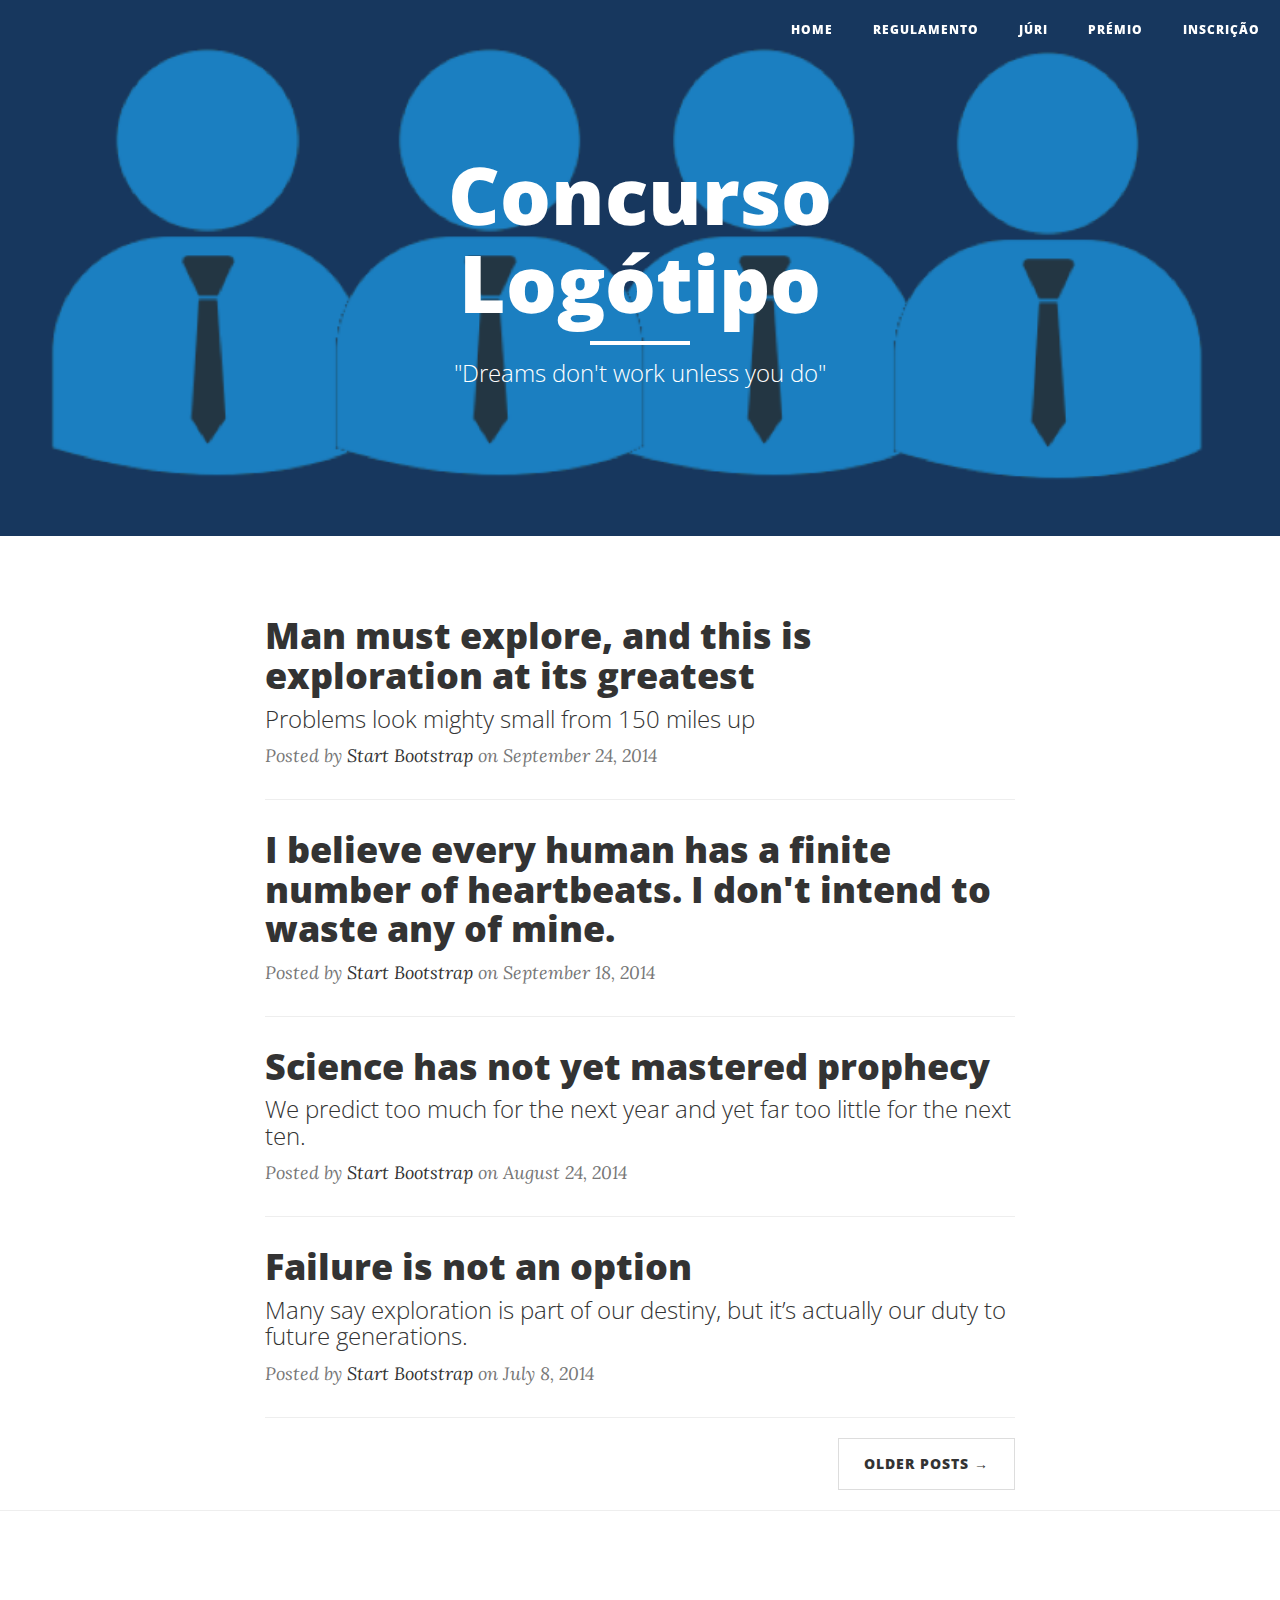
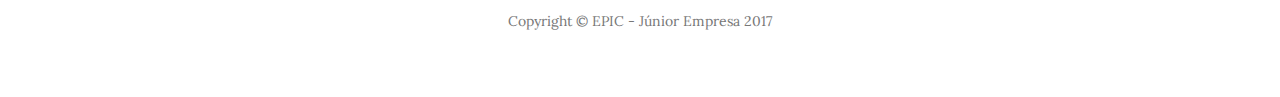
<file: concurso logotipo/index.html>
<!DOCTYPE html>
<html lang="en">

<head>

    <meta charset="utf-8">
    <meta http-equiv="X-UA-Compatible" content="IE=edge">
    <meta name="viewport" content="width=device-width, initial-scale=1">
    <meta name="description" content="">
    <meta name="author" content="">

    <title>Concurso Logotipo</title>

    <!-- Bootstrap Core CSS -->
    <link href="vendor/bootstrap/css/bootstrap.min.css" rel="stylesheet">

    <!-- Theme CSS -->
    <link href="css/clean-blog.min.css" rel="stylesheet">

    <!-- Custom Fonts -->
    <link href="vendor/font-awesome/css/font-awesome.min.css" rel="stylesheet" type="text/css">
    <link href='https://fonts.googleapis.com/css?family=Lora:400,700,400italic,700italic' rel='stylesheet' type='text/css'>
    <link href='https://fonts.googleapis.com/css?family=Open+Sans:300italic,400italic,600italic,700italic,800italic,400,300,600,700,800' rel='stylesheet' type='text/css'>

    <!-- HTML5 Shim and Respond.js IE8 support of HTML5 elements and media queries -->
    <!-- WARNING: Respond.js doesn't work if you view the page via file:// -->
    <!--[if lt IE 9]>
        <script src="https://oss.maxcdn.com/libs/html5shiv/3.7.0/html5shiv.js"></script>
        <script src="https://oss.maxcdn.com/libs/respond.js/1.4.2/respond.min.js"></script>
    <![endif]-->

</head>

<body>

    <!-- Navigation -->
    <nav class="navbar navbar-default navbar-custom navbar-fixed-top">
        <div class="container-fluid">
            <!-- Brand and toggle get grouped for better mobile display -->
            <div class="navbar-header page-scroll">
                <button type="button" class="navbar-toggle" data-toggle="collapse" data-target="#bs-example-navbar-collapse-1">
                    <span class="sr-only">Toggle navigation</span>
                    Menu <i class="fa fa-bars"></i>
                </button>
                
            </div>

            <!-- Collect the nav links, forms, and other content for toggling -->
            <div class="collapse navbar-collapse" id="bs-example-navbar-collapse-1">
                <ul class="nav navbar-nav navbar-right">
                    <li>
                        <a href="index.html">Home</a>
                    </li>
                    <li>
                        <a href="regulamento.html">Regulamento</a>
                    </li>
                    <li>
                        <a href="juri.html">Júri</a>
                    </li>
                    <li>
                        <a href="premio.html">Prémio</a>
                    </li>
                    <li>
                        <a href="submission.html">Inscrição</a>
                    </li>
                </ul>
            </div>
            <!-- /.navbar-collapse -->
        </div>
        <!-- /.container -->
    </nav>

    <!-- Page Header -->
    <!-- Set your background image for this header on the line below. -->
    <header class="intro-header" style="background-image: url('img/1.png')">
        <div class="container">
            <div class="row">
                <div class="col-lg-8 col-lg-offset-2 col-md-10 col-md-offset-1">
                    <div class="site-heading">
                        <h1>Concurso Logótipo</h1> <!-- Por isto numa cena só -->
                        <hr class="small">
                        <span class="subheading">"Dreams don't work unless you do"</span>
                    </div>
                </div>
            </div>
        </div>
    </header>

    <!-- Main Content -->
    <div class="container">
        <div class="row">
            <div class="col-lg-8 col-lg-offset-2 col-md-10 col-md-offset-1">
                <div class="post-preview">
                    <a href="post.html">
                        <h2 class="post-title">
                            Man must explore, and this is exploration at its greatest
                        </h2>
                        <h3 class="post-subtitle">
                            Problems look mighty small from 150 miles up
                        </h3>
                    </a>
                    <p class="post-meta">Posted by <a href="#">Start Bootstrap</a> on September 24, 2014</p>
                </div>
                <hr>
                <div class="post-preview">
                    <a href="post.html">
                        <h2 class="post-title">
                            I believe every human has a finite number of heartbeats. I don't intend to waste any of mine.
                        </h2>
                    </a>
                    <p class="post-meta">Posted by <a href="#">Start Bootstrap</a> on September 18, 2014</p>
                </div>
                <hr>
                <div class="post-preview">
                    <a href="post.html">
                        <h2 class="post-title">
                            Science has not yet mastered prophecy
                        </h2>
                        <h3 class="post-subtitle">
                            We predict too much for the next year and yet far too little for the next ten.
                        </h3>
                    </a>
                    <p class="post-meta">Posted by <a href="#">Start Bootstrap</a> on August 24, 2014</p>
                </div>
                <hr>
                <div class="post-preview">
                    <a href="post.html">
                        <h2 class="post-title">
                            Failure is not an option
                        </h2>
                        <h3 class="post-subtitle">
                            Many say exploration is part of our destiny, but it’s actually our duty to future generations.
                        </h3>
                    </a>
                    <p class="post-meta">Posted by <a href="#">Start Bootstrap</a> on July 8, 2014</p>
                </div>
                <hr>
                <!-- Pager -->
                <ul class="pager">
                    <li class="next">
                        <a href="#">Older Posts &rarr;</a>
                    </li>
                </ul>
            </div>
        </div>
    </div>

    <hr>

    <!-- Footer -->
    <footer>
        <div class="container">
            <div class="row">
                <div class="col-lg-8 col-lg-offset-2 col-md-10 col-md-offset-1">
                  
                    <p class="copyright text-muted">Copyright &copy; EPIC - Júnior Empresa 2017</p>
                </div>
            </div>
        </div>
    </footer>

    <!-- jQuery -->
    <script src="vendor/jquery/jquery.min.js"></script>

    <!-- Bootstrap Core JavaScript -->
    <script src="vendor/bootstrap/js/bootstrap.min.js"></script>

    <!-- Contact Form JavaScript -->
    <script src="js/jqBootstrapValidation.js"></script>
    <script src="js/contact_me.js"></script>

    <!-- Theme JavaScript -->
    <script src="js/clean-blog.min.js"></script>

</body>

</html>
</file>
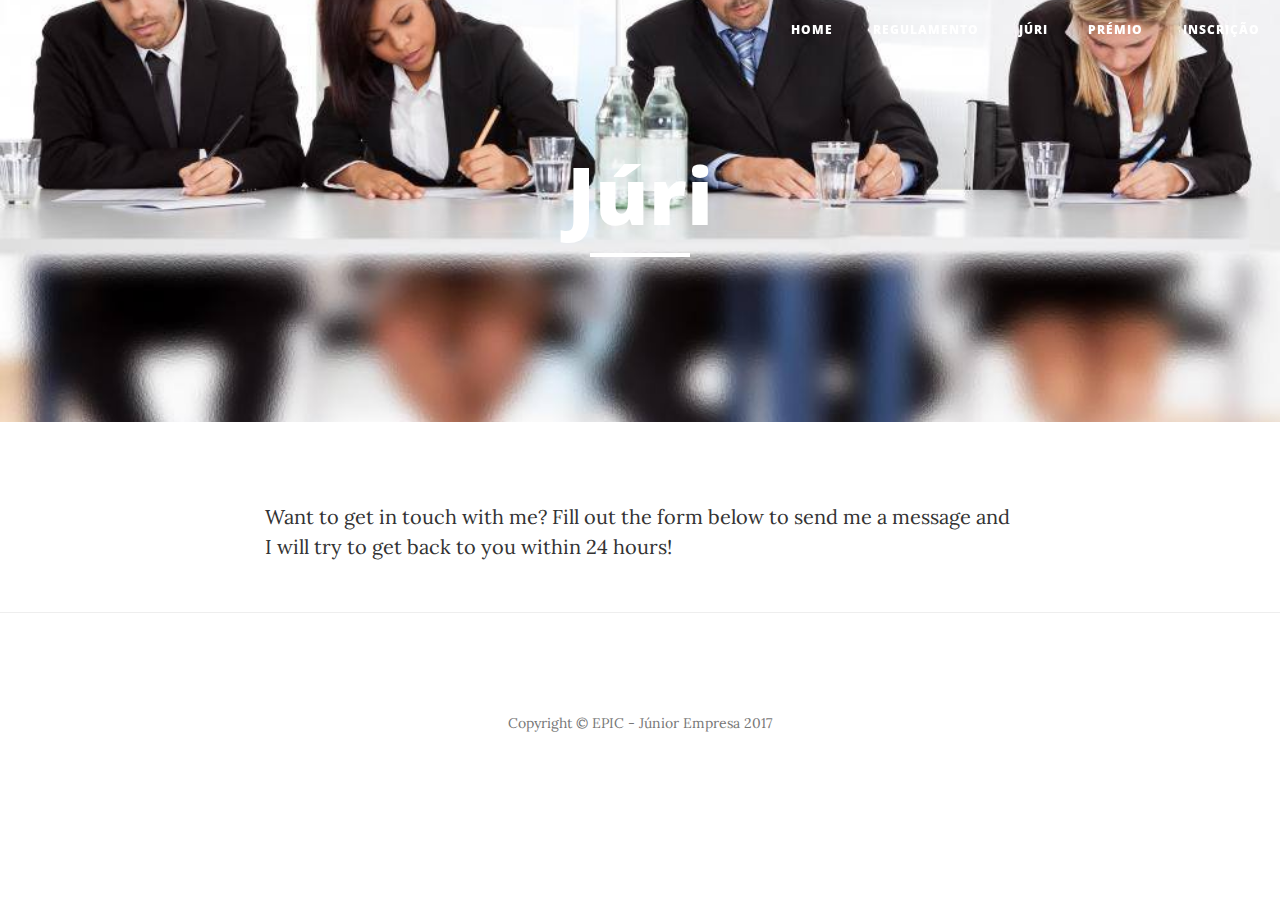
<file: concurso logotipo/juri.html>
<!DOCTYPE html>
<html lang="en">

<head>

    <meta charset="utf-8">
    <meta http-equiv="X-UA-Compatible" content="IE=edge">
    <meta name="viewport" content="width=device-width, initial-scale=1">
    <meta name="description" content="">
    <meta name="author" content="">

    <title>Concurso Logotipo - Júri</title>

    <!-- Bootstrap Core CSS -->
    <link href="vendor/bootstrap/css/bootstrap.min.css" rel="stylesheet">

    <!-- Theme CSS -->
    <link href="css/clean-blog.min.css" rel="stylesheet">

    <!-- Custom Fonts -->
    <link href="vendor/font-awesome/css/font-awesome.min.css" rel="stylesheet" type="text/css">
    <link href='https://fonts.googleapis.com/css?family=Lora:400,700,400italic,700italic' rel='stylesheet' type='text/css'>
    <link href='https://fonts.googleapis.com/css?family=Open+Sans:300italic,400italic,600italic,700italic,800italic,400,300,600,700,800' rel='stylesheet' type='text/css'>

    <!-- HTML5 Shim and Respond.js IE8 support of HTML5 elements and media queries -->
    <!-- WARNING: Respond.js doesn't work if you view the page via file:// -->
    <!--[if lt IE 9]>
        <script src="https://oss.maxcdn.com/libs/html5shiv/3.7.0/html5shiv.js"></script>
        <script src="https://oss.maxcdn.com/libs/respond.js/1.4.2/respond.min.js"></script>
    <![endif]-->

</head>

<body>

    <!-- Navigation -->
    <nav class="navbar navbar-default navbar-custom navbar-fixed-top">
        <div class="container-fluid">
            <!-- Brand and toggle get grouped for better mobile display -->
            <div class="navbar-header page-scroll">
                <button type="button" class="navbar-toggle" data-toggle="collapse" data-target="#bs-example-navbar-collapse-1">
                    <span class="sr-only">Toggle navigation</span>
                    Menu <i class="fa fa-bars"></i>
                </button>
                
            </div>

            <!-- Collect the nav links, forms, and other content for toggling -->
            <div class="collapse navbar-collapse" id="bs-example-navbar-collapse-1">
                <ul class="nav navbar-nav navbar-right">
                      <li>
                        <a href="index.html">Home</a>
                    </li>
                    <li>
                        <a href="regulamento.html">Regulamento</a>
                    </li>
                    <li>
                        <a href="juri.html">Júri</a>
                    </li>
                    <li>
                        <a href="premio.html">Prémio</a>
                    </li>
                    <li>
                        <a href="submission.html">Inscrição</a>
                    </li>
                </ul>
            </div>
            <!-- /.navbar-collapse -->
        </div>
        <!-- /.container -->
    </nav>

    <!-- Page Header -->
    <!-- Set your background image for this header on the line below. -->
    <header class="intro-header" style="background-image: url('img/4.jpg')">
        <div class="container">
            <div class="row">
                <div class="col-lg-8 col-lg-offset-2 col-md-10 col-md-offset-1">
                    <div class="page-heading">
                        <h1>Júri</h1>
                        <hr class="small">
                        
                    </div>
                </div>
            </div>
        </div>
    </header>

    <!-- Main Content -->
    <div class="container">
        <div class="row">
            <div class="col-lg-8 col-lg-offset-2 col-md-10 col-md-offset-1">
                <p>Want to get in touch with me? Fill out the form below to send me a message and I will try to get back to you within 24 hours!</p>
                <!-- Contact Form - Enter your email address on line 19 of the mail/contact_me.php file to make this form work. -->
                <!-- WARNING: Some web hosts do not allow emails to be sent through forms to common mail hosts like Gmail or Yahoo. It's recommended that you use a private domain email address! -->
                <!-- NOTE: To use the contact form, your site must be on a live web host with PHP! The form will not work locally! -->
           
            </div>
        </div>
    </div>

    <hr>

    <!-- Footer -->
    <footer>
        <div class="container">
            <div class="row">
                <div class="col-lg-8 col-lg-offset-2 col-md-10 col-md-offset-1">
              
                    <p class="copyright text-muted">Copyright &copy; EPIC - Júnior Empresa 2017</p>
                </div>
            </div>
        </div>
    </footer>

    <!-- jQuery -->
    <script src="vendor/jquery/jquery.min.js"></script>

    <!-- Bootstrap Core JavaScript -->
    <script src="vendor/bootstrap/js/bootstrap.min.js"></script>

    <!-- Contact Form JavaScript -->
    <script src="js/jqBootstrapValidation.js"></script>
    <script src="js/contact_me.js"></script>

    <!-- Theme JavaScript -->
    <script src="js/clean-blog.min.js"></script>

</body>

</html>
</file>
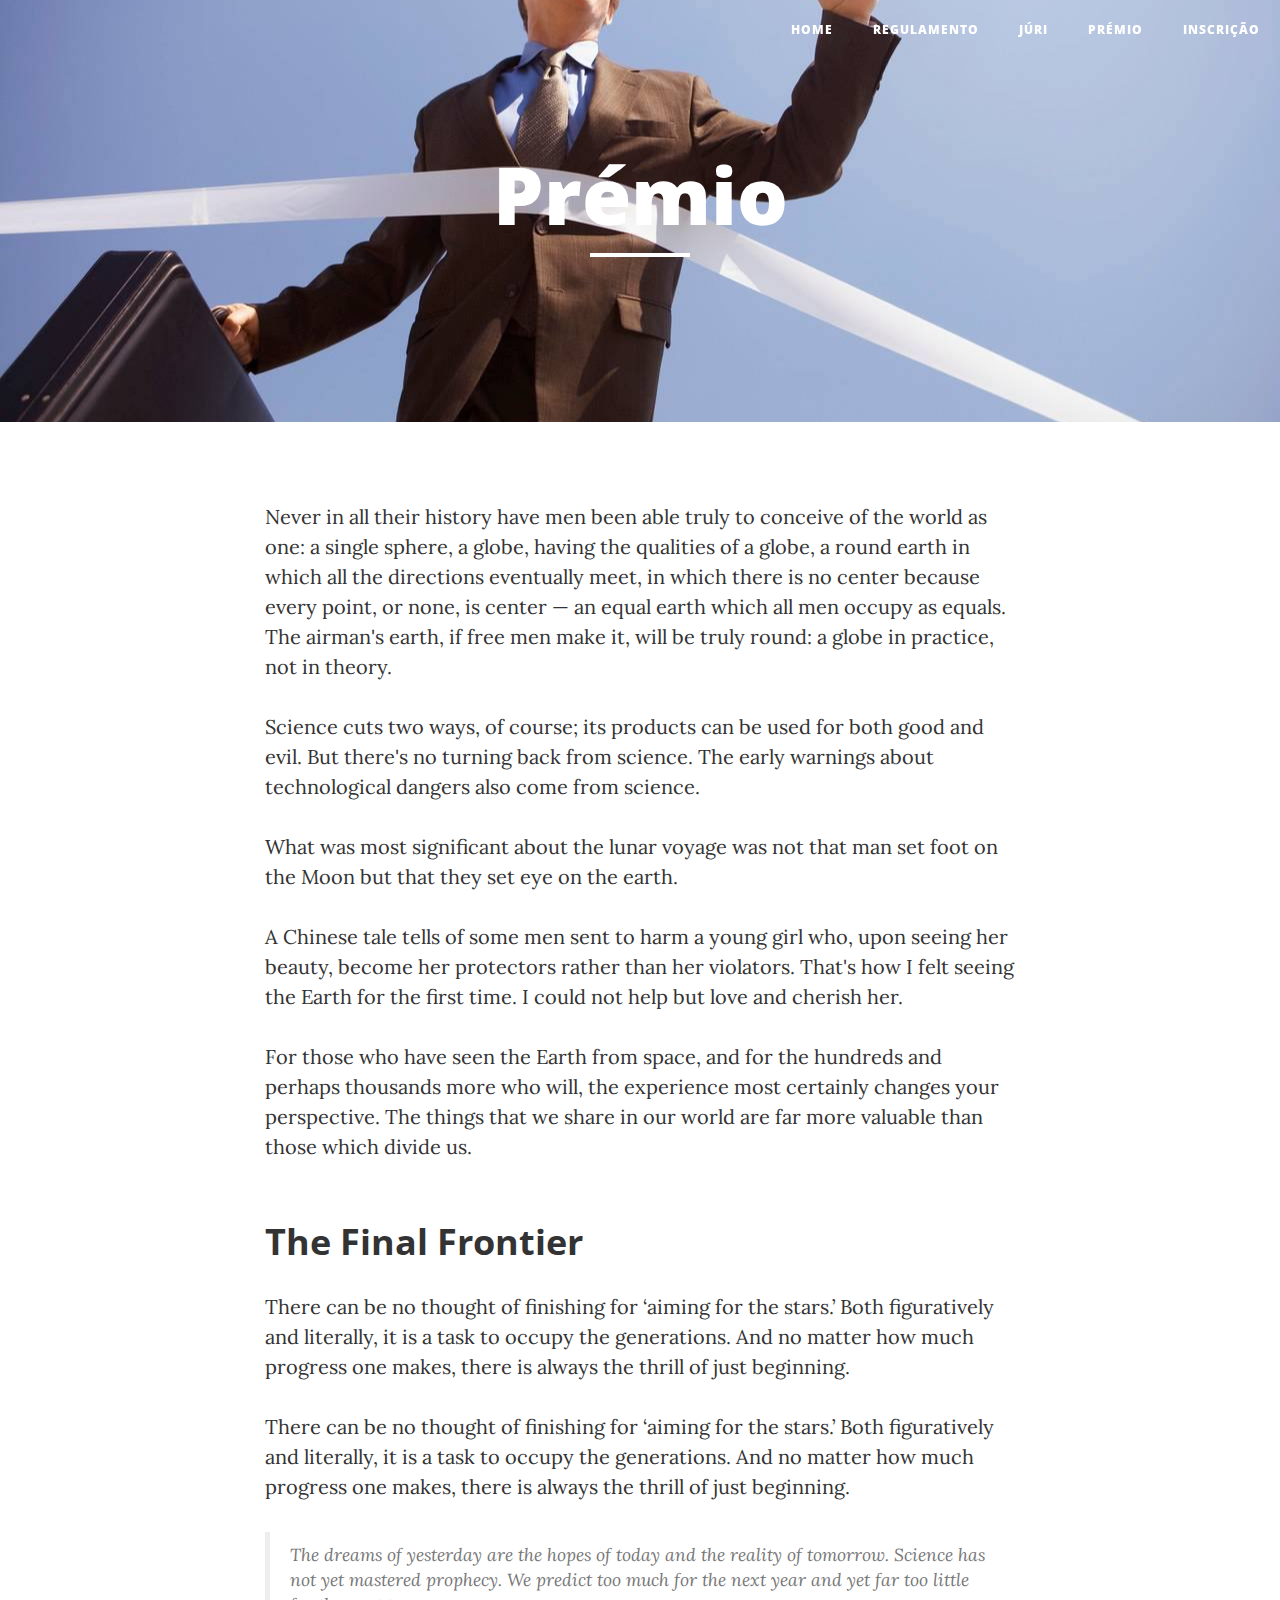
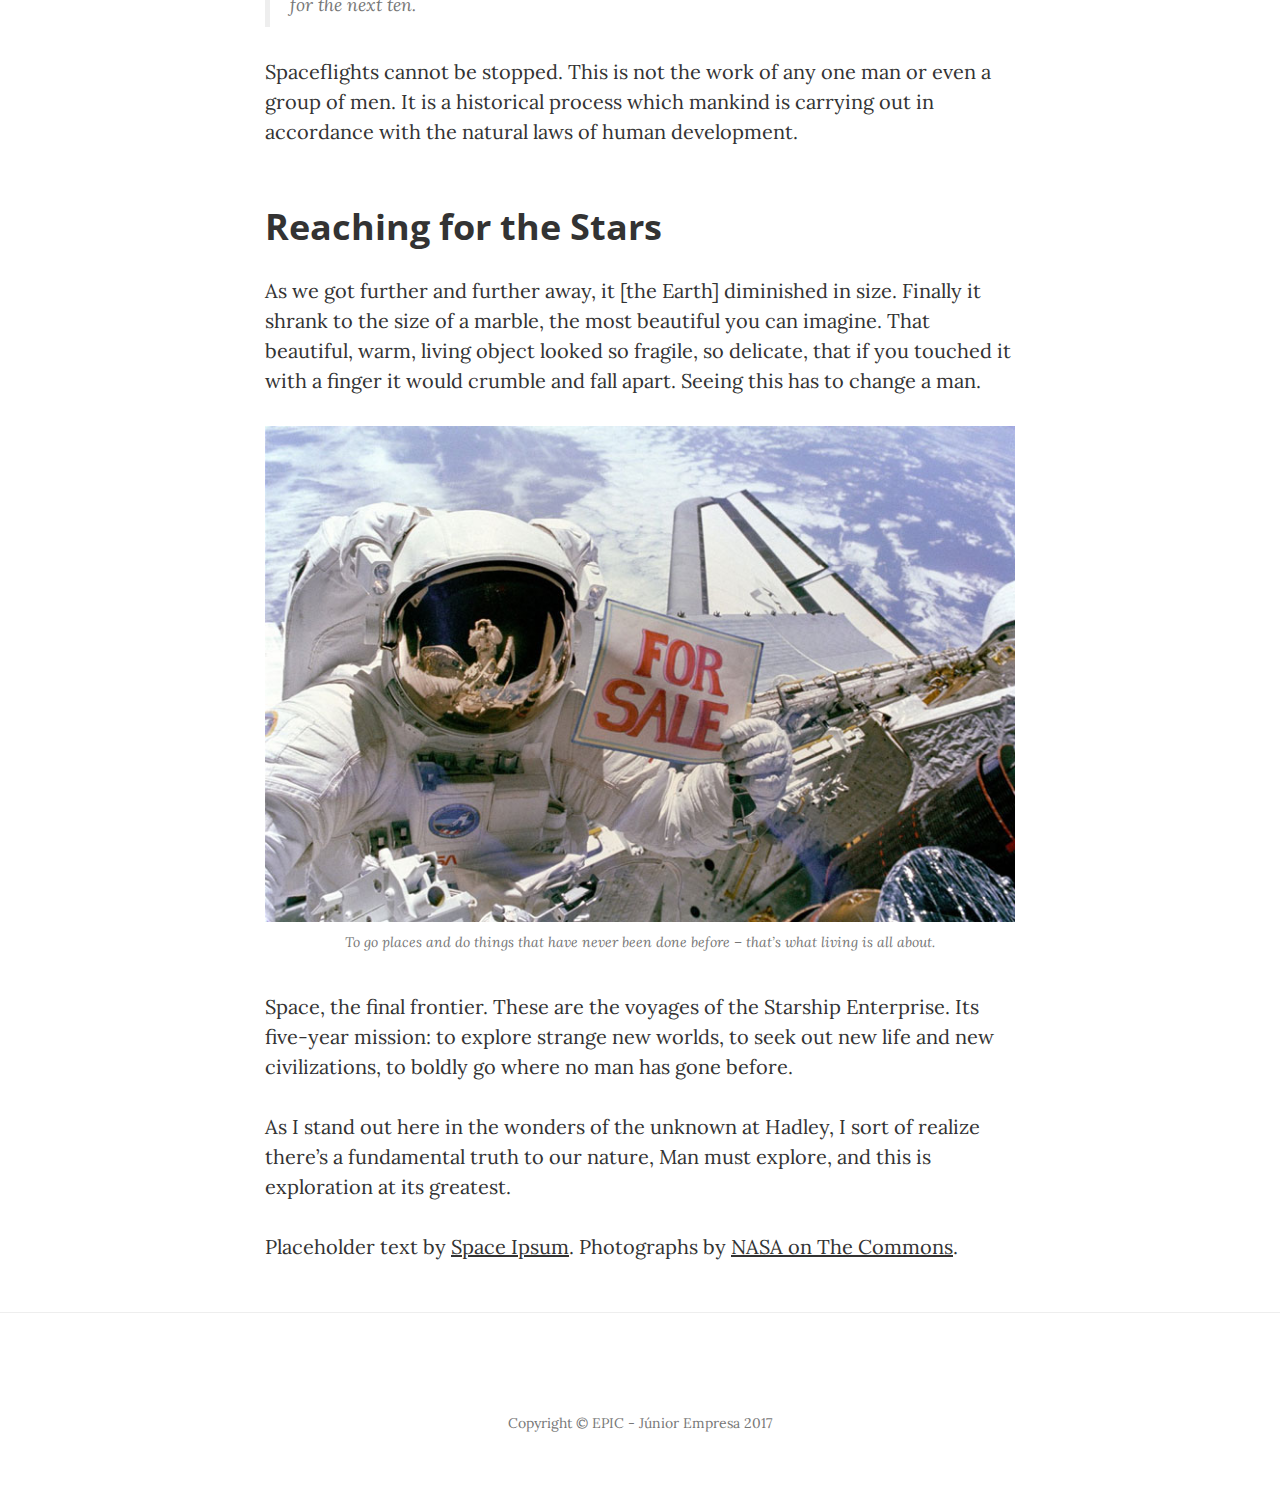
<file: concurso logotipo/premio.html>
<!DOCTYPE html>
<html lang="en">

<head>

    <meta charset="utf-8">
    <meta http-equiv="X-UA-Compatible" content="IE=edge">
    <meta name="viewport" content="width=device-width, initial-scale=1">
    <meta name="description" content="">
    <meta name="author" content="">

    <title>Concurso Logótipo - Prémio</title>

    <!-- Bootstrap Core CSS -->
    <link href="vendor/bootstrap/css/bootstrap.min.css" rel="stylesheet">

    <!-- Theme CSS -->
    <link href="css/clean-blog.min.css" rel="stylesheet">

    <!-- Custom Fonts -->
    <link href="vendor/font-awesome/css/font-awesome.min.css" rel="stylesheet" type="text/css">
    <link href='https://fonts.googleapis.com/css?family=Lora:400,700,400italic,700italic' rel='stylesheet' type='text/css'>
    <link href='https://fonts.googleapis.com/css?family=Open+Sans:300italic,400italic,600italic,700italic,800italic,400,300,600,700,800' rel='stylesheet' type='text/css'>

    <!-- HTML5 Shim and Respond.js IE8 support of HTML5 elements and media queries -->
    <!-- WARNING: Respond.js doesn't work if you view the page via file:// -->
    <!--[if lt IE 9]>
        <script src="https://oss.maxcdn.com/libs/html5shiv/3.7.0/html5shiv.js"></script>
        <script src="https://oss.maxcdn.com/libs/respond.js/1.4.2/respond.min.js"></script>
    <![endif]-->

</head>

<body>

    <!-- Navigation -->
    <nav class="navbar navbar-default navbar-custom navbar-fixed-top">
        <div class="container-fluid">
            <!-- Brand and toggle get grouped for better mobile display -->
            <div class="navbar-header page-scroll">
                <button type="button" class="navbar-toggle" data-toggle="collapse" data-target="#bs-example-navbar-collapse-1">
                    <span class="sr-only">Toggle navigation</span>
                    Menu <i class="fa fa-bars"></i>
                </button>
                
            </div>

            <!-- Collect the nav links, forms, and other content for toggling -->
            <div class="collapse navbar-collapse" id="bs-example-navbar-collapse-1">
                <ul class="nav navbar-nav navbar-right">
                     <li>
                        <a href="index.html">Home</a>
                    </li>
                    <li>
                        <a href="regulamento.html">Regulamento</a>
                    </li>
                    <li>
                        <a href="juri.html">Júri</a>
                    </li>
                    <li>
                        <a href="premio.html">Prémio</a>
                    </li>
                    <li>
                        <a href="submission.html">Inscrição</a>
                    </li>
                </ul>
            </div>
            <!-- /.navbar-collapse -->
        </div>
        <!-- /.container -->
    </nav>

    <!-- Page Header -->
    <!-- Set your background image for this header on the line below. -->
    <header class="intro-header" style="background-image: url('img/3.jpg')">
        <div class="container">
            <div class="row">
                <div class="col-lg-8 col-lg-offset-2 col-md-10 col-md-offset-1">
                    <div class="page-heading">
                        <h1>Prémio</h1>
                        <hr class="small">
                        
                    </div>
                </div>
            </div>
        </div>
    </header>

    <!-- Post Content -->
    <article>
        <div class="container">
            <div class="row">
                <div class="col-lg-8 col-lg-offset-2 col-md-10 col-md-offset-1">
                    <p>Never in all their history have men been able truly to conceive of the world as one: a single sphere, a globe, having the qualities of a globe, a round earth in which all the directions eventually meet, in which there is no center because every point, or none, is center — an equal earth which all men occupy as equals. The airman's earth, if free men make it, will be truly round: a globe in practice, not in theory.</p>

                    <p>Science cuts two ways, of course; its products can be used for both good and evil. But there's no turning back from science. The early warnings about technological dangers also come from science.</p>

                    <p>What was most significant about the lunar voyage was not that man set foot on the Moon but that they set eye on the earth.</p>

                    <p>A Chinese tale tells of some men sent to harm a young girl who, upon seeing her beauty, become her protectors rather than her violators. That's how I felt seeing the Earth for the first time. I could not help but love and cherish her.</p>

                    <p>For those who have seen the Earth from space, and for the hundreds and perhaps thousands more who will, the experience most certainly changes your perspective. The things that we share in our world are far more valuable than those which divide us.</p>

                    <h2 class="section-heading">The Final Frontier</h2>

                    <p>There can be no thought of finishing for ‘aiming for the stars.’ Both figuratively and literally, it is a task to occupy the generations. And no matter how much progress one makes, there is always the thrill of just beginning.</p>

                    <p>There can be no thought of finishing for ‘aiming for the stars.’ Both figuratively and literally, it is a task to occupy the generations. And no matter how much progress one makes, there is always the thrill of just beginning.</p>

                    <blockquote>The dreams of yesterday are the hopes of today and the reality of tomorrow. Science has not yet mastered prophecy. We predict too much for the next year and yet far too little for the next ten.</blockquote>

                    <p>Spaceflights cannot be stopped. This is not the work of any one man or even a group of men. It is a historical process which mankind is carrying out in accordance with the natural laws of human development.</p>

                    <h2 class="section-heading">Reaching for the Stars</h2>

                    <p>As we got further and further away, it [the Earth] diminished in size. Finally it shrank to the size of a marble, the most beautiful you can imagine. That beautiful, warm, living object looked so fragile, so delicate, that if you touched it with a finger it would crumble and fall apart. Seeing this has to change a man.</p>

                    <a href="#">
                        <img class="img-responsive" src="img/post-sample-image.jpg" alt="">
                    </a>
                    <span class="caption text-muted">To go places and do things that have never been done before – that’s what living is all about.</span>

                    <p>Space, the final frontier. These are the voyages of the Starship Enterprise. Its five-year mission: to explore strange new worlds, to seek out new life and new civilizations, to boldly go where no man has gone before.</p>

                    <p>As I stand out here in the wonders of the unknown at Hadley, I sort of realize there’s a fundamental truth to our nature, Man must explore, and this is exploration at its greatest.</p>

                    <p>Placeholder text by <a href="http://spaceipsum.com/">Space Ipsum</a>. Photographs by <a href="https://www.flickr.com/photos/nasacommons/">NASA on The Commons</a>.</p>
                </div>
            </div>
        </div>
    </article>

    <hr>

    <!-- Footer -->
    <footer>
        <div class="container">
            <div class="row">
                <div class="col-lg-8 col-lg-offset-2 col-md-10 col-md-offset-1">
                   
                    <p class="copyright text-muted">Copyright &copy; EPIC - Júnior Empresa 2017</p>
                </div>
            </div>
        </div>
    </footer>

    <!-- jQuery -->
    <script src="vendor/jquery/jquery.min.js"></script>

    <!-- Bootstrap Core JavaScript -->
    <script src="vendor/bootstrap/js/bootstrap.min.js"></script>

    <!-- Contact Form JavaScript -->
    <script src="js/jqBootstrapValidation.js"></script>
    <script src="js/contact_me.js"></script>

    <!-- Theme JavaScript -->
    <script src="js/clean-blog.min.js"></script>

</body>

</html>
</file>
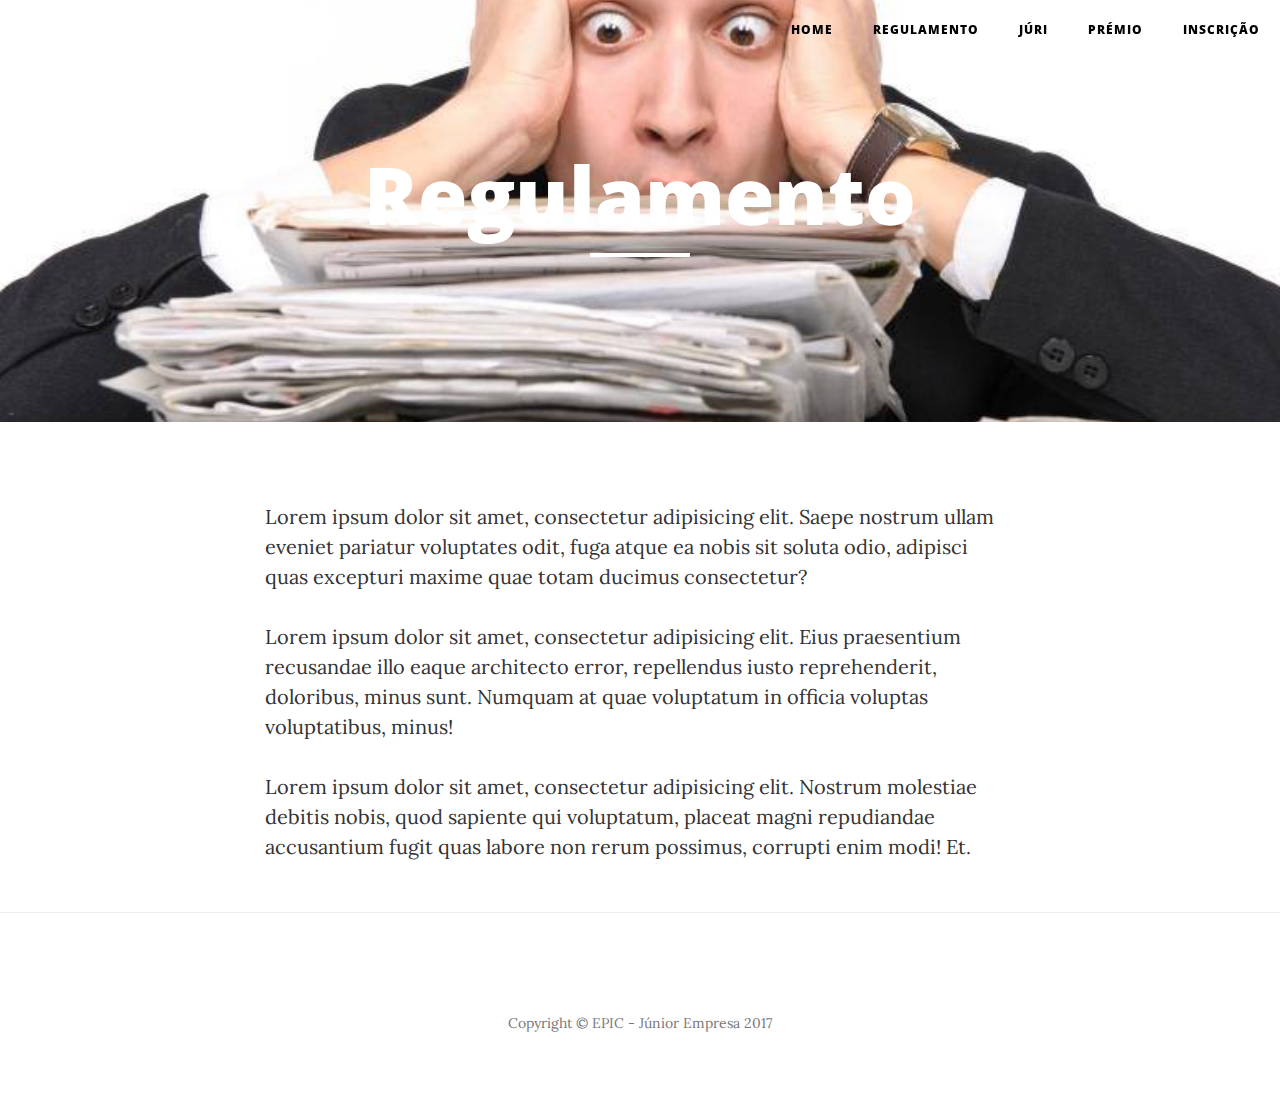
<file: concurso logotipo/regulamento.html>
<!DOCTYPE html>
<html lang="en">

<head>

    <meta charset="utf-8">
    <meta http-equiv="X-UA-Compatible" content="IE=edge">
    <meta name="viewport" content="width=device-width, initial-scale=1">
    <meta name="description" content="">
    <meta name="author" content="">

    <title>Concurso Logótipo - Regulamentos</title>

    <!-- Bootstrap Core CSS -->
    <link href="vendor/bootstrap/css/bootstrap.min.css" rel="stylesheet">

    <!-- Theme CSS -->
    <link href="css/clean-blog.min.css" rel="stylesheet">

    <!-- Custom Fonts -->
    <link href="vendor/font-awesome/css/font-awesome.min.css" rel="stylesheet" type="text/css">
    <link href='https://fonts.googleapis.com/css?family=Lora:400,700,400italic,700italic' rel='stylesheet' type='text/css'>
    <link href='https://fonts.googleapis.com/css?family=Open+Sans:300italic,400italic,600italic,700italic,800italic,400,300,600,700,800' rel='stylesheet' type='text/css'>

    <!-- HTML5 Shim and Respond.js IE8 support of HTML5 elements and media queries -->
    <!-- WARNING: Respond.js doesn't work if you view the page via file:// -->
    <!--[if lt IE 9]>
        <script src="https://oss.maxcdn.com/libs/html5shiv/3.7.0/html5shiv.js"></script>
        <script src="https://oss.maxcdn.com/libs/respond.js/1.4.2/respond.min.js"></script>
    <![endif]-->

</head>

<body>

    <!-- Navigation -->
    <nav class="navbar navbar-default navbar-custom navbar-fixed-top">
        <div class="container-fluid">
            <!-- Brand and toggle get grouped for better mobile display -->
            <div class="navbar-header page-scroll">
                <button type="button" class="navbar-toggle" data-toggle="collapse" data-target="#bs-example-navbar-collapse-1">
                    <span class="sr-only">Toggle navigation</span>
                    Menu <i class="fa fa-bars"></i>
                </button>
                
            </div>

            <!-- Collect the nav links, forms, and other content for toggling -->
            <div class="collapse navbar-collapse" id="bs-example-navbar-collapse-1">
                <ul class="nav navbar-nav navbar-right">
                     <li>
                        <a href="index.html"><font color="black">Home</font></a>
                    </li>
                    <li>
                        <a href="regulamento.html"><font color="black">Regulamento</font></a>
                    </li>
                    <li>
                        <a href="juri.html"><font color="black">Júri</font></a>
                    </li>
                    <li>
                        <a href="premio.html"><font color="black">Prémio</font></a>
                    </li>
                    <li>
                        <a href="submission.html"><font color="black">Inscrição</font></a>
                    </li>
                </ul>
            </div>
            <!-- /.navbar-collapse -->
        </div>
        <!-- /.container -->
    </nav>

    <!-- Page Header -->
    <!-- Set your background image for this header on the line below. -->
    <header class="intro-header" style="background-image: url('img/5.jpg')">
        <div class="container">
            <div class="row">
                <div class="col-lg-8 col-lg-offset-2 col-md-10 col-md-offset-1">
                    <div class="page-heading">
                        <h1>Regulamento</h1>
                        <hr class="small">
                    
                    </div>
                </div>
            </div>
        </div>
    </header>

    <!-- Main Content -->
    <div class="container">
        <div class="row">
            <div class="col-lg-8 col-lg-offset-2 col-md-10 col-md-offset-1">
                <p>Lorem ipsum dolor sit amet, consectetur adipisicing elit. Saepe nostrum ullam eveniet pariatur voluptates odit, fuga atque ea nobis sit soluta odio, adipisci quas excepturi maxime quae totam ducimus consectetur?</p>
                <p>Lorem ipsum dolor sit amet, consectetur adipisicing elit. Eius praesentium recusandae illo eaque architecto error, repellendus iusto reprehenderit, doloribus, minus sunt. Numquam at quae voluptatum in officia voluptas voluptatibus, minus!</p>
                <p>Lorem ipsum dolor sit amet, consectetur adipisicing elit. Nostrum molestiae debitis nobis, quod sapiente qui voluptatum, placeat magni repudiandae accusantium fugit quas labore non rerum possimus, corrupti enim modi! Et.</p>
            </div>
        </div>
    </div>

    <hr>

    <!-- Footer -->
    <footer>
        <div class="container">
            <div class="row">
              
                    <p class="copyright text-muted">Copyright &copy; EPIC - Júnior Empresa 2017</p>
                </div>
            </div>
        </div>
    </footer>

    <!-- jQuery -->
    <script src="vendor/jquery/jquery.min.js"></script>

    <!-- Bootstrap Core JavaScript -->
    <script src="vendor/bootstrap/js/bootstrap.min.js"></script>

    <!-- Contact Form JavaScript -->
    <script src="js/jqBootstrapValidation.js"></script>
    <script src="js/contact_me.js"></script>

    <!-- Theme JavaScript -->
    <script src="js/clean-blog.min.js"></script>

</body>

</html>
</file>
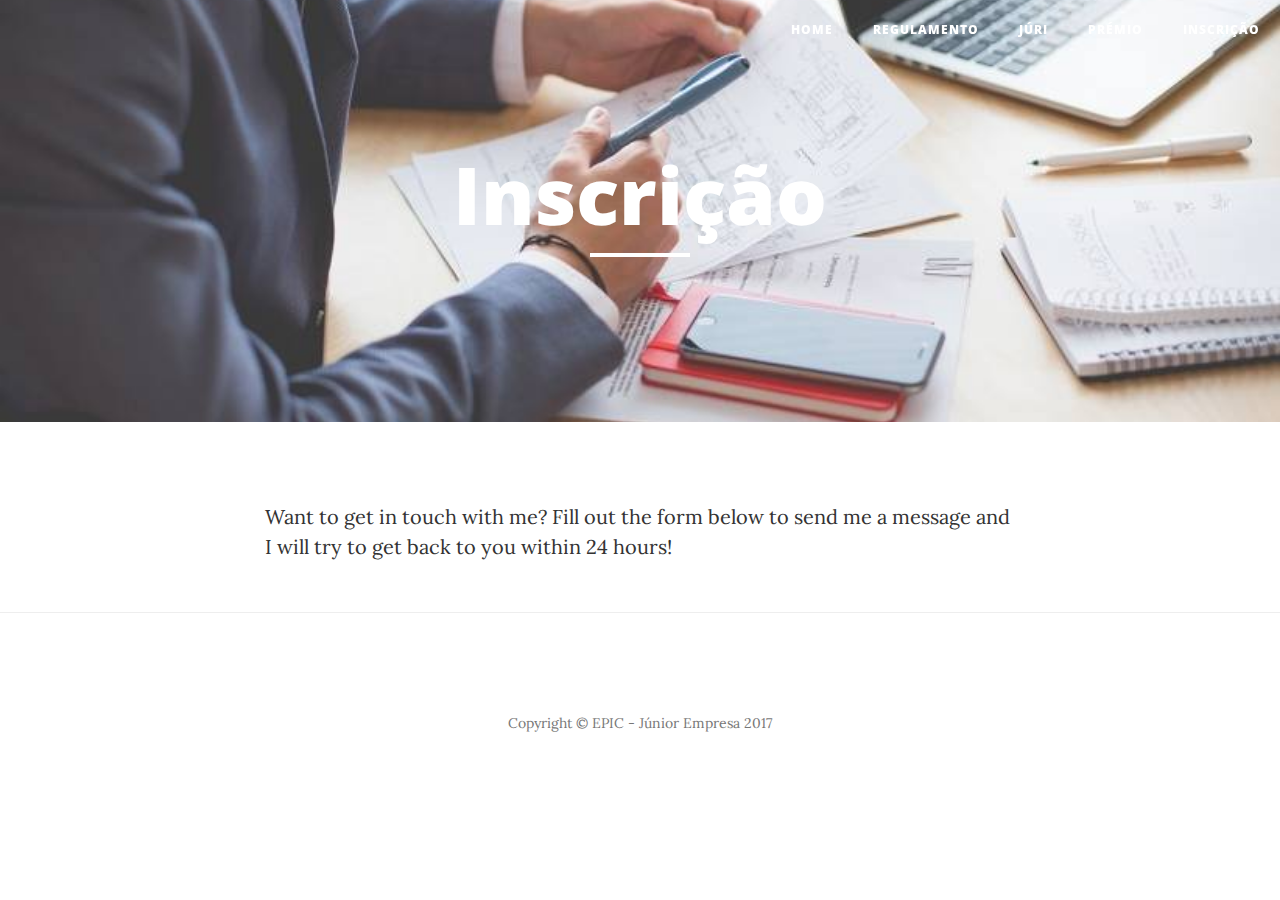
<file: concurso logotipo/submission.html>
<!DOCTYPE html>
<html lang="en">

<head>

    <meta charset="utf-8">
    <meta http-equiv="X-UA-Compatible" content="IE=edge">
    <meta name="viewport" content="width=device-width, initial-scale=1">
    <meta name="description" content="">
    <meta name="author" content="">

    <title>Concurso Logótipo - Inscrição</title>

    <!-- Bootstrap Core CSS -->
    <link href="vendor/bootstrap/css/bootstrap.min.css" rel="stylesheet">

    <!-- Theme CSS -->
    <link href="css/clean-blog.min.css" rel="stylesheet">

    <!-- Custom Fonts -->
    <link href="vendor/font-awesome/css/font-awesome.min.css" rel="stylesheet" type="text/css">
    <link href='https://fonts.googleapis.com/css?family=Lora:400,700,400italic,700italic' rel='stylesheet' type='text/css'>
    <link href='https://fonts.googleapis.com/css?family=Open+Sans:300italic,400italic,600italic,700italic,800italic,400,300,600,700,800' rel='stylesheet' type='text/css'>

    <!-- HTML5 Shim and Respond.js IE8 support of HTML5 elements and media queries -->
    <!-- WARNING: Respond.js doesn't work if you view the page via file:// -->
    <!--[if lt IE 9]>
        <script src="https://oss.maxcdn.com/libs/html5shiv/3.7.0/html5shiv.js"></script>
        <script src="https://oss.maxcdn.com/libs/respond.js/1.4.2/respond.min.js"></script>
    <![endif]-->

</head>

<body>

    <!-- Navigation -->
    <nav class="navbar navbar-default navbar-custom navbar-fixed-top">
        <div class="container-fluid">
            <!-- Brand and toggle get grouped for better mobile display -->
            <div class="navbar-header page-scroll">
                <button type="button" class="navbar-toggle" data-toggle="collapse" data-target="#bs-example-navbar-collapse-1">
                    <span class="sr-only">Toggle navigation</span>
                    Menu <i class="fa fa-bars"></i>
                </button>
                
            </div>

            <!-- Collect the nav links, forms, and other content for toggling -->
            <div class="collapse navbar-collapse" id="bs-example-navbar-collapse-1">
                <ul class="nav navbar-nav navbar-right">
                   <li>
                        <a href="index.html">Home</a>
                    </li>
                    <li>
                        <a href="regulamento.html">Regulamento</a>
                    </li>
                    <li>
                        <a href="juri.html">Júri</a>
                    </li>
                    <li>
                        <a href="premio.html">Prémio</a>
                    </li>
                    <li>
                        <a href="submission.html">Inscrição</a>
                    </li>
                </ul>
            </div>
            <!-- /.navbar-collapse -->
        </div>
        <!-- /.container -->
    </nav>

    <!-- Page Header -->
    <!-- Set your background image for this header on the line below. -->
    <header class="intro-header" style="background-image: url('img/2.jpg')">
        <div class="container">
            <div class="row">
                <div class="col-lg-8 col-lg-offset-2 col-md-10 col-md-offset-1">
                    <div class="page-heading">
                        <h1>Inscrição</h1>
                        <hr class="small">
                        
                    </div>
                </div>
            </div>
        </div>
    </header>

    <!-- Main Content -->
    <div class="container">
        <div class="row">
            <div class="col-lg-8 col-lg-offset-2 col-md-10 col-md-offset-1">
                <p>Want to get in touch with me? Fill out the form below to send me a message and I will try to get back to you within 24 hours!</p>
                <!-- Contact Form - Enter your email address on line 19 of the mail/contact_me.php file to make this form work. -->
                <!-- WARNING: Some web hosts do not allow emails to be sent through forms to common mail hosts like Gmail or Yahoo. It's recommended that you use a private domain email address! -->
                <!-- NOTE: To use the contact form, your site must be on a live web host with PHP! The form will not work locally! -->
               
            </div>
        </div>
    </div>

    <hr>

    <!-- Footer -->
    <footer>
        <div class="container">
            <div class="row">
                <div class="col-lg-8 col-lg-offset-2 col-md-10 col-md-offset-1">
                 
                    <p class="copyright text-muted">Copyright &copy; EPIC - Júnior Empresa 2017</p>
                </div>
            </div>
        </div>
    </footer>

    <!-- jQuery -->
    <script src="vendor/jquery/jquery.min.js"></script>

    <!-- Bootstrap Core JavaScript -->
    <script src="vendor/bootstrap/js/bootstrap.min.js"></script>

    <!-- Contact Form JavaScript -->
    <script src="js/jqBootstrapValidation.js"></script>
    <script src="js/contact_me.js"></script>

    <!-- Theme JavaScript -->
    <script src="js/clean-blog.min.js"></script>

</body>

</html>
</file>
<file: concurso logotipo/css/clean-blog.min.css>
/*!
 * Start Bootstrap - Clean Blog v3.3.7+1 (http://startbootstrap.com/template-overviews/clean-blog)
 * Copyright 2013-2016 Start Bootstrap
 * Licensed under MIT (https://github.com/BlackrockDigital/startbootstrap/blob/gh-pages/LICENSE)
 */a,body{color:#333}.navbar-custom .nav li a,.navbar-custom .navbar-brand,h1,h2,h3,h4,h5,h6{font-weight:800}.caption,.intro-header .page-heading,.intro-header .site-heading,footer .copyright{text-align:center}body{font-family:Lora,'Times New Roman',serif;font-size:20px;-webkit-tap-highlight-color:#0085A1}.intro-header .page-heading .subheading,.intro-header .post-heading .subheading,.intro-header .site-heading .subheading,.navbar-custom,h1,h2,h3,h4,h5,h6{font-family:'Open Sans','Helvetica Neue',Helvetica,Arial,sans-serif}p{line-height:1.5;margin:30px 0}p a{text-decoration:underline}a:focus,a:hover{color:#0085A1}a img:focus,a img:hover{cursor:zoom-in}blockquote{color:#777;font-style:italic}hr.small{max-width:100px;margin:15px auto;border-width:4px;border-color:#fff}.navbar-custom{position:absolute;top:0;left:0;width:100%;z-index:3}.navbar-custom .navbar-header .navbar-toggle{color:#777;font-weight:800;text-transform:uppercase;font-size:12px}.navbar-custom .nav li a{text-transform:uppercase;font-size:12px;letter-spacing:1px}@media only screen and (min-width:768px){.navbar-custom{background:0 0;border-bottom:1px solid transparent}.navbar-custom .navbar-brand{color:#fff;padding:20px}.navbar-custom .navbar-brand:focus,.navbar-custom .navbar-brand:hover{color:rgba(255,255,255,.8)}.navbar-custom .nav li a{color:#fff;padding:20px}.navbar-custom .nav li a:focus,.navbar-custom .nav li a:hover{color:rgba(255,255,255,.8)}}@media only screen and (min-width:1170px){.navbar-custom{-webkit-transition:background-color .3s;-moz-transition:background-color .3s;transition:background-color .3s;-webkit-transform:translate3d(0,0,0);-moz-transform:translate3d(0,0,0);-ms-transform:translate3d(0,0,0);-o-transform:translate3d(0,0,0);transform:translate3d(0,0,0);-webkit-backface-visibility:hidden;backface-visibility:hidden}.navbar-custom.is-fixed{position:fixed;top:-61px;background-color:rgba(255,255,255,.9);border-bottom:1px solid #f2f2f2;-webkit-transition:-webkit-transform .3s;-moz-transition:-moz-transform .3s;transition:transform .3s}.navbar-custom.is-fixed .navbar-brand{color:#333}.navbar-custom.is-fixed .navbar-brand:focus,.navbar-custom.is-fixed .navbar-brand:hover{color:#0085A1}.navbar-custom.is-fixed .nav li a{color:#333}.navbar-custom.is-fixed .nav li a:focus,.navbar-custom.is-fixed .nav li a:hover{color:#0085A1}.navbar-custom.is-visible{-webkit-transform:translate3d(0,100%,0);-moz-transform:translate3d(0,100%,0);-ms-transform:translate3d(0,100%,0);-o-transform:translate3d(0,100%,0);transform:translate3d(0,100%,0)}}.intro-header{background:center center no-repeat;-webkit-background-size:cover;-moz-background-size:cover;background-size:cover;-o-background-size:cover;margin-bottom:50px}.intro-header .page-heading,.intro-header .post-heading,.intro-header .site-heading{padding:100px 0 50px;color:#fff}.intro-header .page-heading h1,.intro-header .site-heading h1{margin-top:0;font-size:50px}.intro-header .page-heading .subheading,.intro-header .site-heading .subheading{font-size:24px;line-height:1.1;display:block;font-weight:300;margin:10px 0 0}@media only screen and (min-width:768px){.intro-header .page-heading,.intro-header .post-heading,.intro-header .site-heading{padding:150px 0}.intro-header .page-heading h1,.intro-header .site-heading h1{font-size:80px}}.intro-header .post-heading h1{font-size:35px}.intro-header .post-heading .meta,.intro-header .post-heading .subheading{line-height:1.1;display:block}.intro-header .post-heading .subheading{font-size:24px;margin:10px 0 30px;font-weight:600}.intro-header .post-heading .meta{font-family:Lora,'Times New Roman',serif;font-style:italic;font-weight:300;font-size:20px}.intro-header .post-heading .meta a{color:#fff}@media only screen and (min-width:768px){.intro-header .post-heading h1{font-size:55px}.intro-header .post-heading .subheading{font-size:30px}}.post-preview>a{color:#333}.post-preview>a:focus,.post-preview>a:hover{text-decoration:none;color:#0085A1}.post-preview>a>.post-title{font-size:30px;margin-top:30px;margin-bottom:10px}.post-preview>a>.post-subtitle{margin:0 0 10px;font-weight:300}.post-preview>.post-meta{color:#777;font-size:18px;font-style:italic;margin-top:0}.post-preview>.post-meta>a{text-decoration:none;color:#333}.post-preview>.post-meta>a:focus,.post-preview>.post-meta>a:hover{color:#0085A1;text-decoration:underline}@media only screen and (min-width:768px){.post-preview>a>.post-title{font-size:36px}}.section-heading{font-size:36px;margin-top:60px;font-weight:700}.btn,.pager li>a,.pager li>span{font-family:'Open Sans','Helvetica Neue',Helvetica,Arial,sans-serif;text-transform:uppercase;font-weight:800;letter-spacing:1px}.caption{font-size:14px;padding:10px;font-style:italic;margin:0;display:block;border-bottom-right-radius:5px;border-bottom-left-radius:5px}footer{padding:50px 0 65px}footer .list-inline{margin:0;padding:0}footer .copyright{font-size:14px;margin-bottom:0}.floating-label-form-group{font-size:14px;position:relative;margin-bottom:0;padding-bottom:.5em;border-bottom:1px solid #eee}.floating-label-form-group input,.floating-label-form-group textarea{z-index:1;position:relative;padding-right:0;padding-left:0;border:none;border-radius:0;font-size:1.5em;background:0 0;box-shadow:none!important;resize:none}.floating-label-form-group label{display:block;z-index:0;position:relative;top:2em;margin:0;font-size:.85em;line-height:1.764705882em;vertical-align:middle;vertical-align:baseline;opacity:0;-webkit-transition:top .3s ease,opacity .3s ease;-moz-transition:top .3s ease,opacity .3s ease;-ms-transition:top .3s ease,opacity .3s ease;transition:top .3s ease,opacity .3s ease}.floating-label-form-group::not(:first-child){padding-left:14px;border-left:1px solid #eee}.floating-label-form-group-with-value label{top:0;opacity:1}.floating-label-form-group-with-focus label{color:#0085A1}form .row:first-child .floating-label-form-group{border-top:1px solid #eee}.btn{font-size:14px;border-radius:0;padding:15px 25px}.btn-lg{font-size:16px;padding:25px 35px}.btn-default:focus,.btn-default:hover{background-color:#0085A1;border:1px solid #0085A1;color:#fff}.pager{margin:20px 0 0}.pager li>a,.pager li>span{font-size:14px;padding:15px 25px;background-color:#fff;border-radius:0}.pager li>a:focus,.pager li>a:hover{color:#fff;background-color:#0085A1;border:1px solid #0085A1}.pager .disabled>a,.pager .disabled>a:focus,.pager .disabled>a:hover,.pager .disabled>span{color:#777;background-color:#333;cursor:not-allowed}::-moz-selection{color:#fff;text-shadow:none;background:#0085A1}::selection{color:#fff;text-shadow:none;background:#0085A1}img::selection{color:#fff;background:0 0}img::-moz-selection{color:#fff;background:0 0}
</file>
